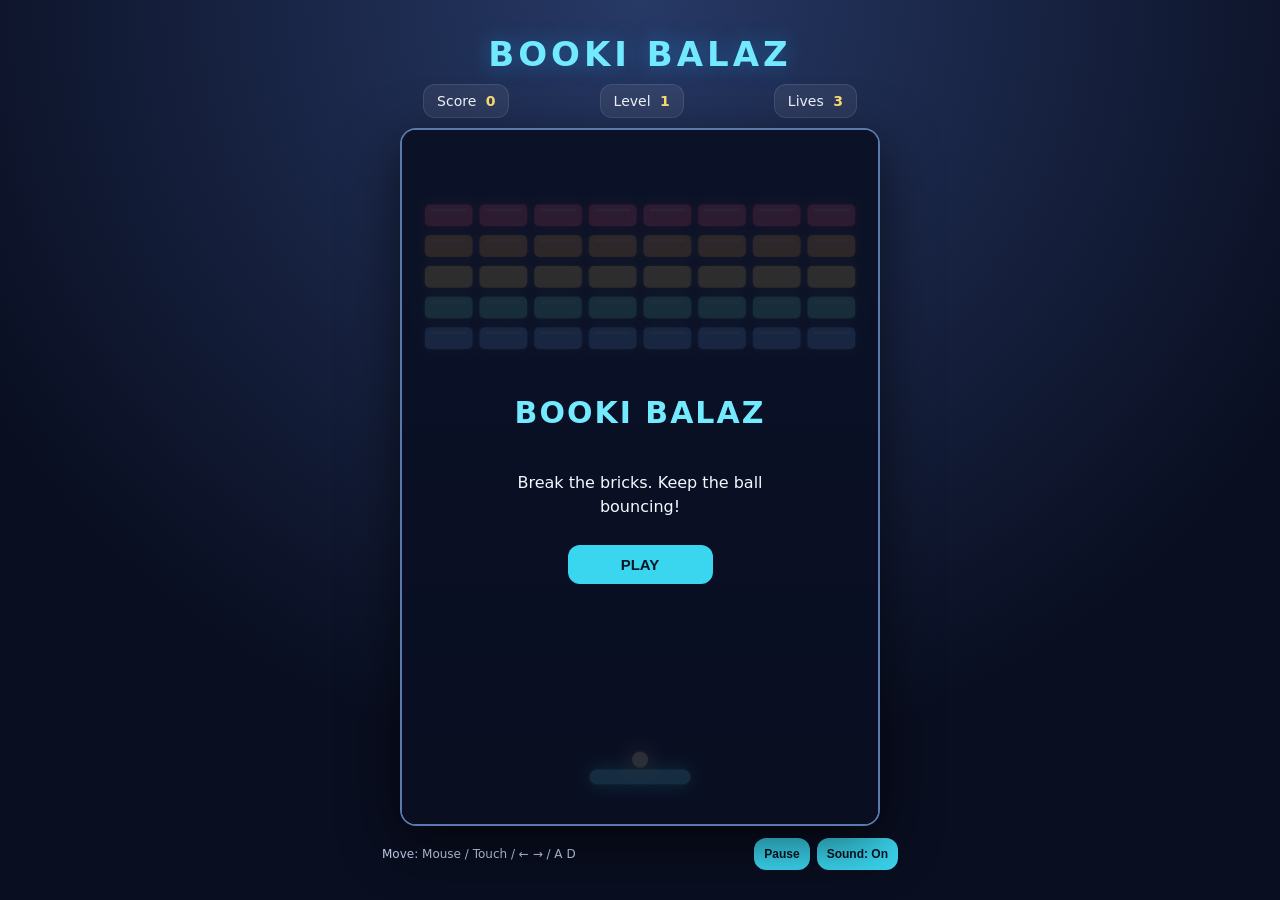
<file: index.html>
<!doctype html><html lang="en"><head><meta charset="utf-8"><meta name="viewport" content="width=device-width,initial-scale=1,viewport-fit=cover"><meta name="theme-color" content="#10172e"><meta name="description" content="Booki Balaz: a colorful brick breaker arcade game."><link rel="manifest" href="manifest.webmanifest"><link rel="icon" href="icons/icon-192.png"><title>Booki Balaz</title><link rel="stylesheet" href="style.css"></head><body><main><header><h1>BOOKI BALAZ</h1><div class="stats"><span>Score <b id="score">0</b></span><span>Level <b id="level">1</b></span><span>Lives <b id="lives">3</b></span></div></header><div class="stage"><canvas id="game" width="480" height="700" aria-label="Brick breaker game"></canvas><div id="overlay" class="overlay"><h2 id="overlayTitle">BOOKI BALAZ</h2><p id="overlayText">Break the bricks. Keep the ball bouncing!</p><button id="play">PLAY</button></div></div><footer><span>Move: Mouse / Touch / ← → / A D</span><div><button id="pause" aria-label="Pause">Pause</button><button id="sound" aria-label="Toggle sound">Sound: On</button></div></footer></main><script src="game.js"></script><script>if('serviceWorker' in navigator){window.addEventListener('load',()=>navigator.serviceWorker.register('./sw.js').catch(()=>{}))}</script></body></html>
</file>
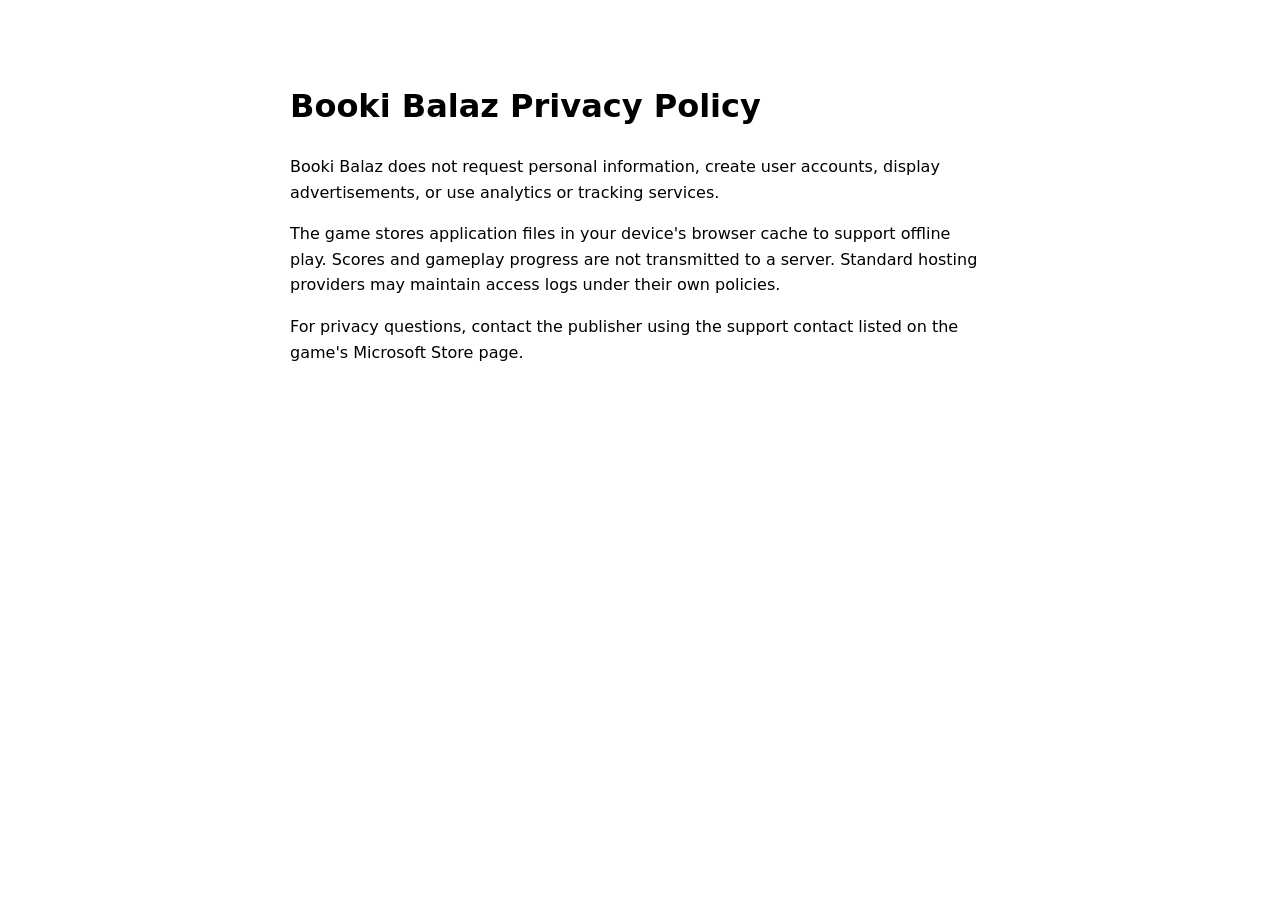
<file: privacy-policy.html>
<!doctype html><html lang="en"><meta charset="utf-8"><meta name="viewport" content="width=device-width,initial-scale=1"><title>Booki Balaz Privacy Policy</title><body style="font:16px/1.6 system-ui;max-width:700px;margin:40px auto;padding:20px"><h1>Booki Balaz Privacy Policy</h1><p>Booki Balaz does not request personal information, create user accounts, display advertisements, or use analytics or tracking services.</p><p>The game stores application files in your device's browser cache to support offline play. Scores and gameplay progress are not transmitted to a server. Standard hosting providers may maintain access logs under their own policies.</p><p>For privacy questions, contact the publisher using the support contact listed on the game's Microsoft Store page.</p></body></html>
</file>
<file: style.css>
*{box-sizing:border-box}body{margin:0;min-height:100vh;background:radial-gradient(circle at 50% 0,#273966,#090e20 70%);color:#f6f8ff;font-family:system-ui,-apple-system,Segoe UI,sans-serif;display:grid;place-items:center}main{width:min(100%,540px);padding:12px}h1{margin:4px 0 10px;text-align:center;font-size:clamp(23px,5vw,34px);letter-spacing:4px;color:#73e9ff;text-shadow:0 0 22px #20aaff66}.stats{display:flex;justify-content:space-around;gap:8px;margin-bottom:10px;font-size:14px}.stats span{background:#ffffff12;border:1px solid #ffffff1a;padding:8px 13px;border-radius:12px}.stats b{color:#ffe078;margin-left:5px}.stage{position:relative;max-width:480px;margin:auto;border:2px solid #5a79ad;border-radius:16px;overflow:hidden;box-shadow:0 15px 55px #0009}canvas{display:block;width:100%;height:auto;touch-action:none;background:#10172e}.overlay{position:absolute;inset:0;background:#090e20d9;display:flex;align-items:center;justify-content:center;flex-direction:column;text-align:center;padding:20px}.overlay[hidden]{display:none}.overlay h2{color:#74eaff;font-size:30px;letter-spacing:2px}.overlay p{line-height:1.5;max-width:300px}button{border:0;background:#3ad5ee;color:#061426;padding:11px 19px;font-size:15px;font-weight:800;border-radius:12px;cursor:pointer}button:hover{filter:brightness(1.12)}#play{margin-top:10px;min-width:145px}footer{display:flex;align-items:center;justify-content:space-between;gap:10px;margin-top:12px;font-size:12px;color:#c7d4f1}footer div{display:flex;gap:7px}footer button{padding:9px 10px;font-size:12px}@media(max-width:420px){footer{flex-direction:column}main{padding:8px}}
</file>
